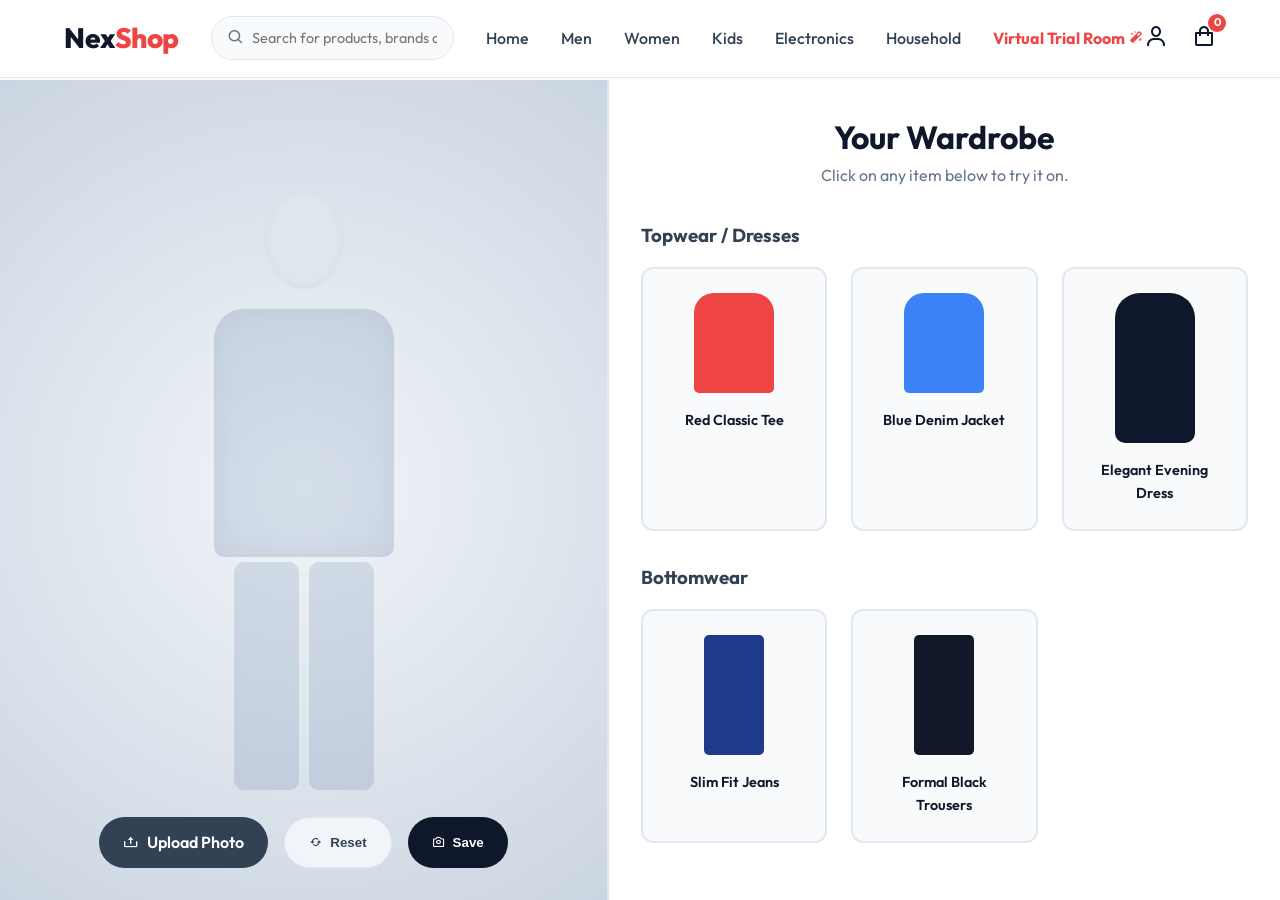
<file: trial.html>
<!DOCTYPE html>
<html lang="en">
<head>
    <meta charset="UTF-8">
    <meta name="viewport" content="width=device-width, initial-scale=1.0">
    <title>Virtual Trial Room - NexShop</title>
    <link href="https://fonts.googleapis.com/css2?family=Outfit:wght@300;400;500;600;700&display=swap" rel="stylesheet">
    <link href='https://unpkg.com/boxicons@2.1.4/css/boxicons.min.css' rel='stylesheet'>
    <link rel="stylesheet" href="style.css">
    <link rel="stylesheet" href="mega-menu.css">
    <link rel="stylesheet" href="trial.css">
</head>
<body>
    <div id="navbar-container"></div>

    <div class="trial-container">
        <!-- The Mirror -->
        <div class="mirror" id="mirrorContainer">
            <div class="mannequin" id="mannequin">
                <div class="mannequin-head"></div>
                <div class="mannequin-body" id="avatarBody"></div>
                <div class="mannequin-legs">
                    <div class="mannequin-leg" id="avatarLeftLeg"></div>
                    <div class="mannequin-leg" id="avatarRightLeg"></div>
                </div>
            </div>
            <div class="trial-actions">
                <label for="photoUpload" class="trial-btn" style="background-color: var(--primary-light); color: white; cursor: pointer;">
                    <i class='bx bx-upload'></i> Upload Photo
                </label>
                <input type="file" id="photoUpload" accept="image/*" style="display: none;">
                <button class="trial-btn reset-btn" id="resetBtn"><i class='bx bx-refresh'></i> Reset</button>
                <button class="trial-btn save-btn" id="saveBtn"><i class='bx bx-camera'></i> Save</button>
            </div>
        </div>

        <!-- The Wardrobe -->
        <div class="wardrobe">
            <div class="wardrobe-header">
                <h2>Your Wardrobe</h2>
                <p>Click on any item below to try it on.</p>
            </div>

            <h3 style="margin-bottom: 1rem; color: var(--primary-light);">Topwear / Dresses</h3>
            <div class="clothing-grid" id="topwearGrid">
                <div class="clothing-item red-shirt" data-type="top" data-color="#ef4444" data-style="shirt">
                    <div class="clothing-preview"></div>
                    <p class="clothing-title">Red Classic Tee</p>
                </div>
                <div class="clothing-item blue-shirt" data-type="top" data-color="#3b82f6" data-style="shirt">
                    <div class="clothing-preview"></div>
                    <p class="clothing-title">Blue Denim Jacket</p>
                </div>
                <div class="clothing-item black-dress" data-type="full" data-color="#0f172a" data-style="dress">
                    <div class="clothing-preview"></div>
                    <p class="clothing-title">Elegant Evening Dress</p>
                </div>
            </div>

            <h3 style="margin: 2rem 0 1rem 0; color: var(--primary-light);">Bottomwear</h3>
            <div class="clothing-grid" id="bottomwearGrid">
                <div class="clothing-item blue-jeans" data-type="bottom" data-color="#1e3a8a" data-style="jeans">
                    <div class="clothing-preview"></div>
                    <p class="clothing-title">Slim Fit Jeans</p>
                </div>
                <div class="clothing-item black-pants" data-type="bottom" data-color="#111827" data-style="pants">
                    <div class="clothing-preview"></div>
                    <p class="clothing-title">Formal Black Trousers</p>
                </div>
            </div>
        </div>
    </div>

    <!-- Scripts -->
    <script src="navbar.js"></script>
    <script src="trial.js"></script>
</body>
</html>
</file>
<file: style.css>
/* =========================================
   CSS RESET & VARIABLES
   ========================================= */
   :root {
    --primary-color: #0f172a;      /* Deep navy / nearly black */
    --primary-light: #334155;
    --accent-color: #ef4444;       /* Red for badges, sale, alerts */
    --accent-hover: #dc2626;
    --bg-color: #f8fafc;
    --surface-color: #ffffff;
    --text-color: #334155;
    --text-light: #64748b;
    --border-color: #e2e8f0;
    
    --transition-fast: 0.2s ease;
    --transition-smooth: 0.3s cubic-bezier(0.4, 0, 0.2, 1);
    
    --shadow-sm: 0 1px 3px rgba(0,0,0,0.05);
    --shadow-md: 0 4px 6px -1px rgba(0,0,0,0.05), 0 2px 4px -1px rgba(0,0,0,0.03);
    --shadow-lg: 0 10px 15px -3px rgba(0,0,0,0.05), 0 4px 6px -2px rgba(0,0,0,0.025);
    --shadow-hover: 0 20px 25px -5px rgba(0,0,0,0.1), 0 10px 10px -5px rgba(0,0,0,0.04);
}

* {
    margin: 0;
    padding: 0;
    box-sizing: border-box;
}

html {
    scroll-behavior: smooth;
}

body {
    font-family: 'Outfit', sans-serif;
    color: var(--text-color);
    background-color: var(--bg-color);
    line-height: 1.6;
    overflow-x: hidden;
}

a {
    text-decoration: none;
    color: inherit;
}

ul {
    list-style: none;
}

img {
    max-width: 100%;
    height: auto;
    display: block;
}

.section-padding {
    padding: 5rem 5%;
}

.section-title {
    font-size: 2.25rem;
    font-weight: 700;
    text-align: center;
    margin-bottom: 3rem;
    color: var(--primary-color);
}

/* =========================================
   NAVIGATION BAR
   ========================================= */
.navbar {
    position: fixed;
    top: 0;
    left: 0;
    width: 100%;
    z-index: 1000;
    background: rgba(255, 255, 255, 0.95);
    backdrop-filter: blur(10px);
    border-bottom: 1px solid var(--border-color);
    transition: var(--transition-smooth);
}

.nav-container {
    display: flex;
    justify-content: space-between;
    align-items: center;
    padding: 1rem 5%;
    max-width: 1440px;
    margin: 0 auto;
}

.logo {
    font-size: 1.75rem;
    font-weight: 800;
    color: var(--primary-color);
    letter-spacing: -0.5px;
}

.logo span {
    color: var(--accent-color);
}

.search-container {
    flex: 1;
    max-width: 400px;
    position: relative;
    margin: 0 2rem;
    display: none; /* hidden on very small screens */
}

@media (min-width: 768px) {
    .search-container {
        display: block;
    }
}

.search-container input {
    width: 100%;
    padding: 0.75rem 1rem 0.75rem 2.5rem;
    border: 1px solid var(--border-color);
    border-radius: 50px;
    background-color: var(--bg-color);
    font-family: inherit;
    font-size: 0.9rem;
    color: var(--text-color);
    transition: var(--transition-fast);
}

.search-container input:focus {
    outline: none;
    border-color: var(--primary-light);
    box-shadow: 0 0 0 3px rgba(15, 23, 42, 0.1);
}

.search-container i {
    position: absolute;
    left: 1rem;
    top: 50%;
    transform: translateY(-50%);
    color: var(--text-light);
    font-size: 1.1rem;
}

.nav-links {
    display: flex;
    gap: 2rem;
}

.nav-links a {
    font-weight: 500;
    color: var(--primary-light);
    transition: var(--transition-fast);
    padding: 0.5rem 0;
    position: relative;
}

.nav-links a::after {
    content: '';
    position: absolute;
    bottom: 0;
    left: 0;
    width: 0%;
    height: 2px;
    background-color: var(--primary-color);
    transition: var(--transition-smooth);
}

.nav-links a:hover {
    color: var(--primary-color);
}

.nav-links a:hover::after {
    width: 100%;
}

.nav-icons {
    display: flex;
    align-items: center;
    gap: 1.5rem;
}

.icon-item {
    font-size: 1.5rem;
    color: var(--primary-color);
    cursor: pointer;
    position: relative;
    transition: var(--transition-fast);
}

.icon-item:hover {
    transform: scale(1.1);
}

.cart-icon .cart-count {
    position: absolute;
    top: -5px;
    right: -10px;
    background-color: var(--accent-color);
    color: white;
    font-size: 0.7rem;
    font-weight: 700;
    height: 18px;
    width: 18px;
    border-radius: 50%;
    display: flex;
    justify-content: center;
    align-items: center;
}

.menu-toggle {
    display: none;
    font-size: 1.8rem;
    cursor: pointer;
}

.mobile-search {
    display: none;
    padding: 1rem 5%;
    background: var(--surface-color);
    border-top: 1px solid var(--border-color);
    position: relative;
}

.mobile-search input {
    width: 100%;
    padding: 0.75rem 1rem 0.75rem 2.5rem;
    border: 1px solid var(--border-color);
    border-radius: 50px;
    background-color: var(--bg-color);
}

.mobile-search i {
    position: absolute;
    left: 6.5%;
    top: 50%;
    transform: translateY(-50%);
    color: var(--text-light);
}

/* =========================================
   HERO SECTION
   ========================================= */
.hero {
    margin-top: 5rem;
    height: 85vh;
    min-height: 600px;
    display: flex;
    align-items: center;
    background: linear-gradient(135deg, #f1f5f9 0%, #e2e8f0 100%);
    position: relative;
    overflow: hidden;
}

.hero-content {
    flex: 1;
    padding: 0 5% 0 8%;
    z-index: 2;
    max-width: 650px;
}

.badge {
    display: inline-block;
    padding: 0.35rem 1rem;
    background-color: rgba(239, 68, 68, 0.1);
    color: var(--accent-color);
    font-weight: 600;
    border-radius: 50px;
    font-size: 0.85rem;
    margin-bottom: 1.5rem;
    text-transform: uppercase;
    letter-spacing: 1px;
}

.hero-content h1 {
    font-size: 4.5rem;
    font-weight: 800;
    line-height: 1.1;
    color: var(--primary-color);
    margin-bottom: 1.5rem;
    letter-spacing: -1.5px;
}

.hero-content p {
    font-size: 1.1rem;
    color: var(--text-light);
    margin-bottom: 2.5rem;
    max-width: 80%;
}

.btn {
    display: inline-flex;
    align-items: center;
    gap: 0.5rem;
    padding: 1rem 2.5rem;
    font-size: 1rem;
    font-weight: 600;
    border-radius: 50px;
    transition: var(--transition-smooth);
    cursor: pointer;
    border: none;
}

.btn-primary {
    background-color: var(--primary-color);
    color: white;
    box-shadow: var(--shadow-md);
}

.btn-primary:hover {
    background-color: var(--primary-light);
    transform: translateY(-2px);
    box-shadow: var(--shadow-lg);
}

.hero-image-wrapper {
    flex: 1.2;
    height: 100%;
    position: relative;
    z-index: 1;
}

.hero-image-wrapper::before {
    content: '';
    position: absolute;
    top: 0;
    left: -10%;
    width: 30%;
    height: 100%;
    background: linear-gradient(90deg, #e2e8f0 0%, transparent 100%);
    z-index: 2;
}

.hero-img {
    width: 100%;
    height: 100%;
    object-fit: cover;
    object-position: center;
}

/* =========================================
   CATEGORIES SECTION
   ========================================= */
.category-grid {
    display: grid;
    grid-template-columns: repeat(auto-fit, minmax(220px, 1fr));
    gap: 2rem;
    max-width: 1440px;
    margin: 0 auto;
}

.category-card {
    position: relative;
    border-radius: 20px;
    overflow: hidden;
    aspect-ratio: 4/5;
    box-shadow: var(--shadow-md);
    transition: var(--transition-smooth);
    background-color: var(--surface-color);
    cursor: pointer;
}

.category-card img {
    width: 100%;
    height: 100%;
    object-fit: cover;
    transition: transform 0.6s cubic-bezier(0.4, 0, 0.2, 1);
}

.category-card::after {
    content: '';
    position: absolute;
    inset: 0;
    background: linear-gradient(to top, rgba(0,0,0,0.8) 0%, rgba(0,0,0,0.1) 50%, transparent 100%);
    transition: var(--transition-smooth);
}

.category-info {
    position: absolute;
    bottom: 2rem;
    left: 2rem;
    right: 2rem;
    z-index: 2;
    color: white;
    transform: translateY(0);
    transition: var(--transition-smooth);
}

.category-info h3 {
    font-size: 1.5rem;
    font-weight: 700;
    margin-bottom: 0.5rem;
    letter-spacing: 0.5px;
}

.explore-btn {
    display: inline-flex;
    align-items: center;
    font-size: 0.9rem;
    font-weight: 500;
    color: rgba(255,255,255,0.8);
    opacity: 0;
    transform: translateX(-10px);
    transition: all 0.4s ease;
}

.category-card:hover {
    transform: translateY(-5px);
    box-shadow: var(--shadow-hover);
}

.category-card:hover img {
    transform: scale(1.08);
}

.category-card:hover .explore-btn {
    opacity: 1;
    transform: translateX(0);
    color: white;
}

/* =========================================
   FEATURED PRODUCTS
   ========================================= */
.product-slider {
    display: grid;
    grid-template-columns: repeat(auto-fit, minmax(280px, 1fr));
    gap: 2rem;
    max-width: 1440px;
    margin: 0 auto;
}

.product-card {
    background: var(--surface-color);
    border-radius: 16px;
    overflow: hidden;
    transition: var(--transition-smooth);
    border: 1px solid var(--border-color);
}

.product-card:hover {
    box-shadow: var(--shadow-hover);
    transform: translateY(-5px);
}

.product-img-container {
    position: relative;
    aspect-ratio: 1/1;
    overflow: hidden;
    background-color: #f1f5f9;
}

.product-img-container img {
    width: 100%;
    height: 100%;
    object-fit: cover;
    transition: transform 0.5s ease;
}

.product-card:hover .product-img-container img {
    transform: scale(1.05);
}

.product-actions {
    position: absolute;
    top: 1rem;
    right: 1rem;
    display: flex;
    flex-direction: column;
    gap: 0.5rem;
    opacity: 0;
    transform: translateX(10px);
    transition: var(--transition-smooth);
}

.product-card:hover .product-actions {
    opacity: 1;
    transform: translateX(0);
}

.action-btn {
    width: 36px;
    height: 36px;
    border-radius: 50%;
    background: white;
    border: none;
    box-shadow: var(--shadow-sm);
    display: flex;
    align-items: center;
    justify-content: center;
    font-size: 1.2rem;
    color: var(--text-light);
    cursor: pointer;
    transition: var(--transition-fast);
}

.action-btn:hover {
    color: var(--accent-color);
    background: #fef2f2;
}

.product-details {
    padding: 1.5rem;
}

.product-details .brand {
    font-size: 0.8rem;
    text-transform: uppercase;
    color: var(--text-light);
    font-weight: 600;
    margin-bottom: 0.25rem;
}

.product-details .title {
    font-size: 1.1rem;
    font-weight: 600;
    color: var(--primary-color);
    margin-bottom: 1rem;
    white-space: nowrap;
    overflow: hidden;
    text-overflow: ellipsis;
}

.price-row {
    display: flex;
    justify-content: space-between;
    align-items: center;
}

.price {
    font-size: 1.25rem;
    font-weight: 700;
    color: var(--primary-color);
}

.add-to-cart-btn {
    background: transparent;
    border: 1px solid var(--primary-color);
    color: var(--primary-color);
    padding: 0.5rem 1rem;
    border-radius: 50px;
    font-weight: 600;
    font-size: 0.85rem;
    cursor: pointer;
    transition: var(--transition-fast);
    font-family: inherit;
}

.add-to-cart-btn:hover {
    background: var(--primary-color);
    color: white;
}

/* =========================================
   SERVICES BANNER
   ========================================= */
.services-banner {
    display: grid;
    grid-template-columns: repeat(auto-fit, minmax(250px, 1fr));
    gap: 2rem;
    padding: 4rem 5%;
    background-color: var(--surface-color);
    border-top: 1px solid var(--border-color);
    border-bottom: 1px solid var(--border-color);
}

.service-item {
    display: flex;
    align-items: center;
    gap: 1.5rem;
    justify-content: center;
}

.service-item i {
    font-size: 2.5rem;
    color: var(--primary-color);
}

.service-item h4 {
    font-size: 1.1rem;
    font-weight: 700;
    color: var(--primary-color);
}

.service-item p {
    font-size: 0.9rem;
    color: var(--text-light);
}

/* =========================================
   FOOTER
   ========================================= */
.footer {
    background-color: var(--primary-color);
    color: white;
    padding-top: 5rem;
}

.footer-content {
    display: grid;
    grid-template-columns: repeat(auto-fit, minmax(250px, 1fr));
    gap: 3rem;
    padding: 0 5%;
    max-width: 1440px;
    margin: 0 auto;
    margin-bottom: 3rem;
}

.footer-logo {
    color: white;
    display: inline-block;
    margin-bottom: 1rem;
}

.footer-desc {
    color: #94a3b8;
    margin-bottom: 2rem;
    font-size: 0.95rem;
}

.social-links {
    display: flex;
    gap: 1rem;
}

.social-links a {
    width: 40px;
    height: 40px;
    border-radius: 50%;
    background: rgba(255,255,255,0.1);
    display: flex;
    align-items: center;
    justify-content: center;
    font-size: 1.25rem;
    transition: var(--transition-fast);
}

.social-links a:hover {
    background: var(--accent-color);
    transform: translateY(-3px);
}

.footer-col h4 {
    font-size: 1.2rem;
    font-weight: 600;
    margin-bottom: 1.5rem;
    position: relative;
}

.footer-col h4::after {
    content: '';
    position: absolute;
    left: 0;
    bottom: -8px;
    width: 40px;
    height: 2px;
    background-color: var(--accent-color);
}

.footer-col ul {
    display: flex;
    flex-direction: column;
    gap: 1rem;
}

.footer-col ul a {
    color: #94a3b8;
    transition: var(--transition-fast);
    font-size: 0.95rem;
}

.footer-col ul a:hover {
    color: white;
    padding-left: 5px;
}

.newsletter p {
    color: #94a3b8;
    margin-bottom: 1.5rem;
    font-size: 0.95rem;
}

.newsletter-form {
    display: flex;
    position: relative;
}

.newsletter-form input {
    width: 100%;
    background: rgba(255,255,255,0.1);
    border: 1px solid rgba(255,255,255,0.2);
    padding: 1rem 3.5rem 1rem 1.5rem;
    border-radius: 50px;
    color: white;
    font-family: inherit;
}

.newsletter-form input::placeholder {
    color: #cbd5e1;
}

.newsletter-form input:focus {
    outline: none;
    border-color: rgba(255,255,255,0.5);
}

.newsletter-form button {
    position: absolute;
    right: 5px;
    top: 5px;
    bottom: 5px;
    width: 40px;
    border-radius: 50%;
    border: none;
    background: var(--accent-color);
    color: white;
    cursor: pointer;
    transition: var(--transition-fast);
}

.newsletter-form button:hover {
    background: var(--accent-hover);
}

.footer-bottom {
    text-align: center;
    padding: 1.5rem;
    border-top: 1px solid rgba(255,255,255,0.1);
    color: #94a3b8;
    font-size: 0.9rem;
}

/* =========================================
   RESPONSIVE DESIGN
   ========================================= */
@media (max-width: 1024px) {
    .hero-content h1 {
        font-size: 3.5rem;
    }
    .hero-content p {
        max-width: 100%;
    }
}

@media (max-width: 768px) {
    .nav-links {
        display: none;
        flex-direction: column;
        position: absolute;
        top: 100%;
        left: 0;
        width: 100%;
        background: var(--surface-color);
        padding: 2rem 5%;
        box-shadow: 0 10px 15px -3px rgba(0,0,0,0.1);
        border-top: 1px solid var(--border-color);
    }
    
    .nav-links.active {
        display: flex;
    }

    .menu-toggle {
        display: block;
    }

    .mobile-search {
        display: block;
    }

    .hero {
        flex-direction: column;
        height: auto;
        padding-top: 3rem;
    }
    
    .hero-content {
        padding: 2rem 5%;
        text-align: center;
        max-width: 100%;
    }
    
    .hero-image-wrapper {
        width: 100%;
        height: 400px;
    }
    
    .hero-image-wrapper::before {
        display: none;
    }
    
    .hero-content h1 {
        font-size: 2.8rem;
    }
}

@media (max-width: 480px) {
    .hero-content h1 {
        font-size: 2.2rem;
    }
    
    .section-title {
        font-size: 1.8rem;
    }
    
    .category-grid {
        grid-template-columns: 1fr;
    }
}
</file>
<file: mega-menu.css>
/* Mega Menu Styles */
.nav-links {
    position: relative; /* Context for mega menu */
}

.mega-dropdown {
    position: static; /* Let the mega menu position relative to .nav-container */
}

.mega-menu {
    position: absolute;
    top: 100%;
    left: 0;
    width: 100%;
    background-color: var(--surface-color);
    box-shadow: 0 15px 30px -10px rgba(0,0,0,0.1);
    border-top: 3px solid var(--primary-color);
    display: flex;
    gap: 3rem;
    padding: 2.5rem 5%;
    visibility: hidden;
    opacity: 0;
    transform: translateY(10px);
    transition: all 0.3s ease;
    z-index: 999;
}

/* On hover of list item, show mega menu */
.nav-links li:hover .mega-menu {
    visibility: visible;
    opacity: 1;
    transform: translateY(0);
}

.mega-column h4 {
    font-size: 0.95rem;
    font-weight: 700;
    color: var(--primary-color);
    margin-bottom: 1rem;
    text-transform: uppercase;
    letter-spacing: 0.5px;
}

.mega-column ul {
    display: flex;
    flex-direction: column;
    gap: 0.5rem;
    padding: 0;
}

.mega-column a {
    font-size: 0.9rem;
    font-weight: 400;
    color: var(--text-color);
    text-transform: capitalize;
}

.mega-column a::after {
    display: none; /* remove hover line */
}

.mega-column a:hover {
    font-weight: 600;
    color: var(--primary-color);
}
</file>
<file: trial.css>
/* Virtual Trial Room Styles */
.trial-container {
    display: flex;
    margin-top: 80px;
    height: calc(100vh - 80px);
    background-color: var(--bg-color);
}

.mirror {
    flex: 1;
    display: flex;
    justify-content: center;
    align-items: center;
    background: radial-gradient(circle, #f1f5f9 0%, #cbd5e1 100%);
    position: relative;
    border-right: 2px solid var(--border-color);
}

.mannequin {
    width: 250px;
    height: 600px;
    position: relative;
    display: flex;
    flex-direction: column;
    align-items: center;
    background-size: contain;
    background-repeat: no-repeat;
    background-position: center;
}

.mannequin-head {
    width: 80px;
    height: 100px;
    background-color: #e2e8f0;
    border-radius: 50%;
    margin-bottom: 20px;
    box-shadow: inset 0 0 20px rgba(0,0,0,0.05);
    transition: all 0.5s ease;
}

.mannequin-body {
    width: 180px;
    height: 250px;
    background-color: #e2e8f0;
    border-radius: 30px 30px 10px 10px;
    position: relative;
    box-shadow: inset 0 0 30px rgba(0,0,0,0.05);
    transition: all 0.5s ease;
    mix-blend-mode: multiply;
}

.mannequin-legs {
    width: 140px;
    height: 230px;
    display: flex;
    justify-content: space-between;
    margin-top: 5px;
}

.mannequin-leg {
    width: 65px;
    height: 100%;
    background-color: #e2e8f0;
    border-radius: 10px;
    transition: all 0.5s ease;
    mix-blend-mode: multiply;
}

.wardrobe {
    flex: 1;
    padding: 2rem;
    overflow-y: auto;
    background-color: var(--surface-color);
}

.wardrobe-header {
    text-align: center;
    margin-bottom: 2rem;
}

.wardrobe-header h2 {
    font-size: 2rem;
    color: var(--primary-color);
}

.wardrobe-header p {
    color: var(--text-light);
}

.clothing-grid {
    display: grid;
    grid-template-columns: repeat(auto-fill, minmax(150px, 1fr));
    gap: 1.5rem;
}

.clothing-item {
    background-color: #f8fafc;
    border: 2px solid var(--border-color);
    border-radius: 12px;
    padding: 1.5rem;
    text-align: center;
    cursor: pointer;
    transition: all 0.3s ease;
}

.clothing-item:hover {
    box-shadow: var(--shadow-md);
    border-color: var(--primary-light);
    transform: translateY(-5px);
}

.clothing-preview {
    width: 80px;
    height: 100px;
    margin: 0 auto 1rem auto;
    border-radius: 10px;
}

.clothing-title {
    font-weight: 600;
    color: var(--primary-color);
    font-size: 0.9rem;
}

/* Specific Clothing Preview Colors */
.red-shirt .clothing-preview { background-color: #ef4444; border-radius: 20px 20px 5px 5px; }
.blue-shirt .clothing-preview { background-color: #3b82f6; border-radius: 20px 20px 5px 5px; }
.black-dress .clothing-preview { background-color: #0f172a; height: 150px; border-radius: 25px 25px 10px 10px; }
.blue-jeans .clothing-preview { background-color: #1e3a8a; height: 120px; border-radius: 5px; width: 60px; }
.black-pants .clothing-preview { background-color: #111827; height: 120px; border-radius: 5px; width: 60px; }

/* Trial Action Buttons */
.trial-actions {
    position: absolute;
    bottom: 2rem;
    display: flex;
    gap: 1rem;
}

.trial-btn {
    padding: 0.8rem 1.5rem;
    border-radius: 50px;
    border: none;
    font-weight: 600;
    cursor: pointer;
    display: flex;
    align-items: center;
    gap: 0.5rem;
    transition: var(--transition-fast);
}

.reset-btn {
    background-color: #f1f5f9;
    color: var(--text-color);
    border: 1px solid var(--border-color);
}

.reset-btn:hover {
    background-color: #e2e8f0;
}

.save-btn {
    background-color: var(--primary-color);
    color: white;
}

.save-btn:hover {
    background-color: var(--primary-light);
}

@media (max-width: 768px) {
    .trial-container {
        flex-direction: column;
        height: auto;
    }
    .mirror {
        height: 60vh;
        border-right: none;
        border-bottom: 2px solid var(--border-color);
    }
}
</file>
